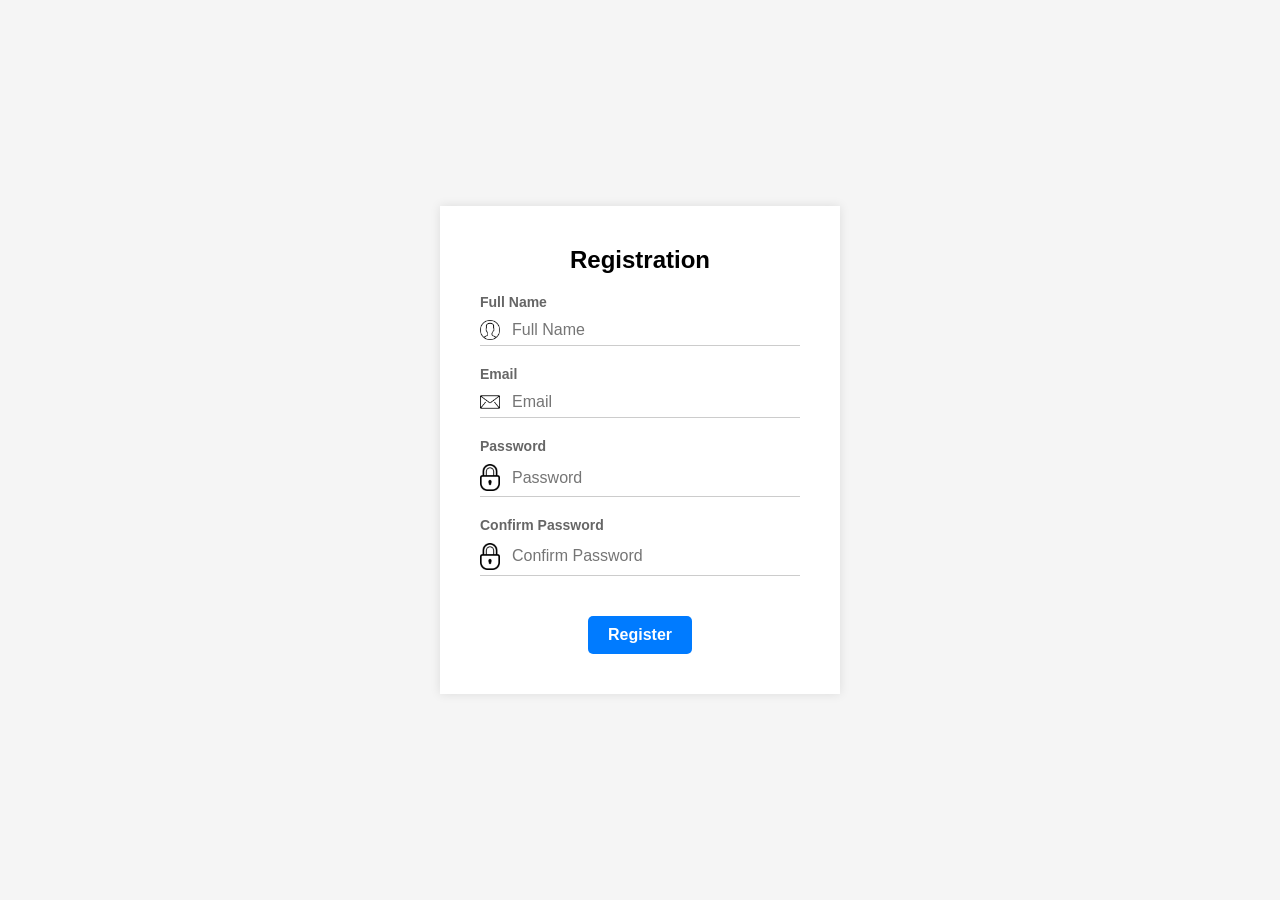
<file: index.html>
<!DOCTYPE html>
<html>

<head>
    <meta charset="UTF-8">
    <meta http-equiv="X-UA-Compatible" content="IE=edge">
    <meta name="viewport" content="width=device-width, initial-scale=1.0">
    <link rel="stylesheet" href="css/style.css">
    <title>Document</title>
</head>

<body>
    <div class="main">
        <div class="main--start">
            <h1>Registration</h1>
            <form id="registration-form">
                <p>Full Name</p>
                <div class="input-wrapper">
                    <img src="img/input0.png" alt="Icon" class="input-icon">
                    <input type="text" id="full-name" placeholder="Full Name" class="input-field">
                </div>
                <p>Email</p>
                <div class="input-wrapper">
                    <img src="img/input1.png" alt="Icon" class="input-icon">
                    <input type="text" id="email" placeholder="Email" class="input-field">
                </div>
                <p>Password</p>
                <div class="input-wrapper">
                    <img src="img/i.webp" alt="Icon" class="input-icon">
                    <input type="password" id="password" placeholder="Password" class="input-field">
                </div>
                <p>Confirm Password</p>
                <div class="input-wrapper">
                    <img src="img/i.webp" alt="Icon" class="input-icon">
                    <input type="password" id="confirm-password" placeholder="Confirm Password" class="input-field">
                </div>
                <button type="submit" class="register-button">Register</button>
            </form>
            <div id="error"></div>
        </div>
    </div>
    
    <script src="js/main.js"></script>
</body>

</html>
</file>
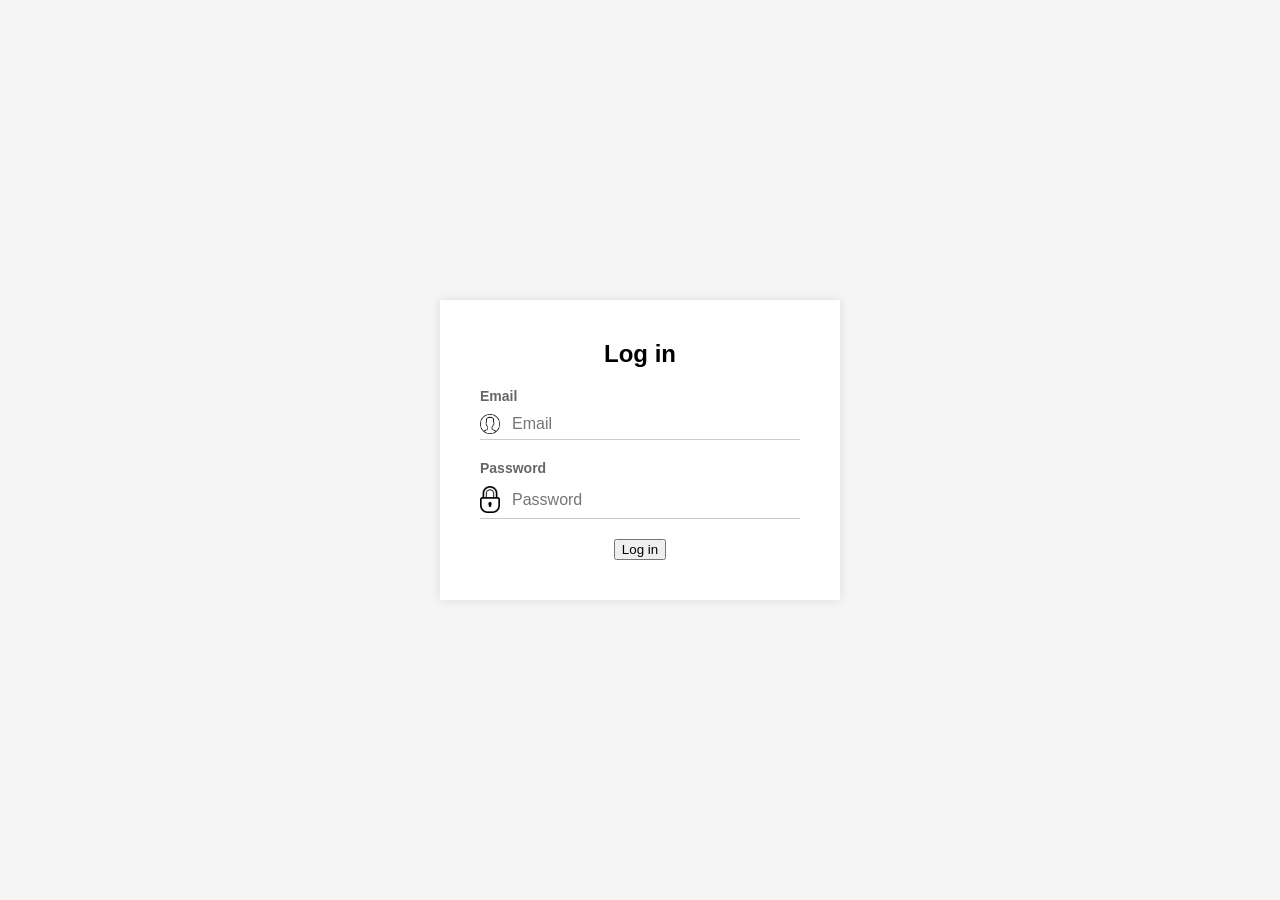
<file: html/index2.html>
<!DOCTYPE html>
<html>

<head>
    <meta charset="UTF-8">
    <meta http-equiv="X-UA-Compatible" content="IE=edge">
    <meta name="viewport" content="width=device-width, initial-scale=1.0">
    <link rel="stylesheet" href="../css/style2.css">
    <title>Document</title>
</head>

<body>
    <div class="main">
        <div class="main--start">
            <h1>Log in</h1>
            <p>Email</p>
            <div class="input-wrapper">
                <img src="../img/input0.png" alt="Icon" class="input-icon">
                <input type="text" id="email" placeholder="Email" class="input-field">
            </div>
            <p>Password</p>
            <div class="input-wrapper">
                <img src="../img/i.webp" alt="Icon" class="input-icon">
                <input type="password" id="password" placeholder="Password" class="input-field">
            </div>
            <button id="login-button">Log in</button>
        </div>
    </div>
    <div id="error"></div>

    
    <script src="../js/main2.js"></script>
</body>

</html>
</file>
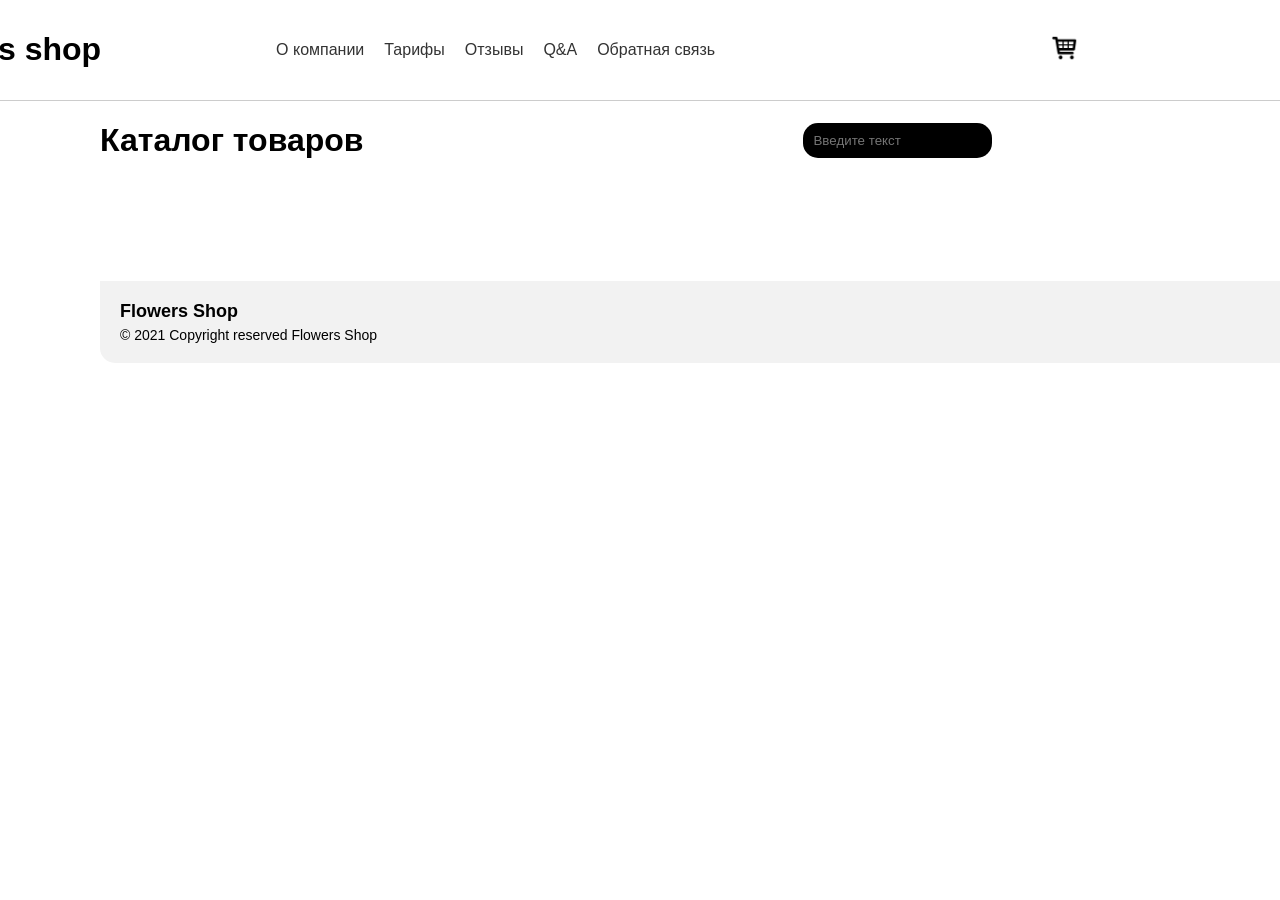
<file: html/index3.html>
<!DOCTYPE html>
<html>

<head>
    <meta charset="UTF-8">
    <meta http-equiv="X-UA-Compatible" content="IE=edge">
    <meta name="viewport" content="width=device-width, initial-scale=1.0">
    <link rel="stylesheet" href="../css/style3.css">
    <title>Document</title>
</head>

<body>
    <div class="header">
        <div class="header">
        </div>
        <h1>Flowers shop</h1>
        <div class="menu">
            <ul>
                <li> <a href="#">О компании</a> </li>
                <li> <a href="#">Тарифы</a></li>
                <li> <a href="#">Отзывы</a></li>
                <li> <a href="#">Q&A</a></li>
                <li> <a href="#">Обратная связь</a></li>
            </ul>
        </div>
        <div class="img">
            <a href="index4.html">
                <img src="../img/wmc-icon-2.png" alt="">
            </a>
        </div>
    </div>
    <div class="cl">
        <h1>Каталог товаров</h1>
        <input type="text" placeholder="Введите текст">
    </div>
    <div id="catalog"></div>
    <div class="main">
        <div class="x">
        </div>
    </div>
    <footer>
        <div class="footer">
            <div class="instabot">
                <h5>Flowers Shop</h5>
                <p>© 2021 Copyright reserved Flowers Shop</p>
            </div>
            <div class="end">
                <h4>Вернуться</h4>
                <h4>наверх</h4>
            </div>
        </div>
    </footer>

    <script src="../js/main3.js"></script>
</body>

</html>
</file>
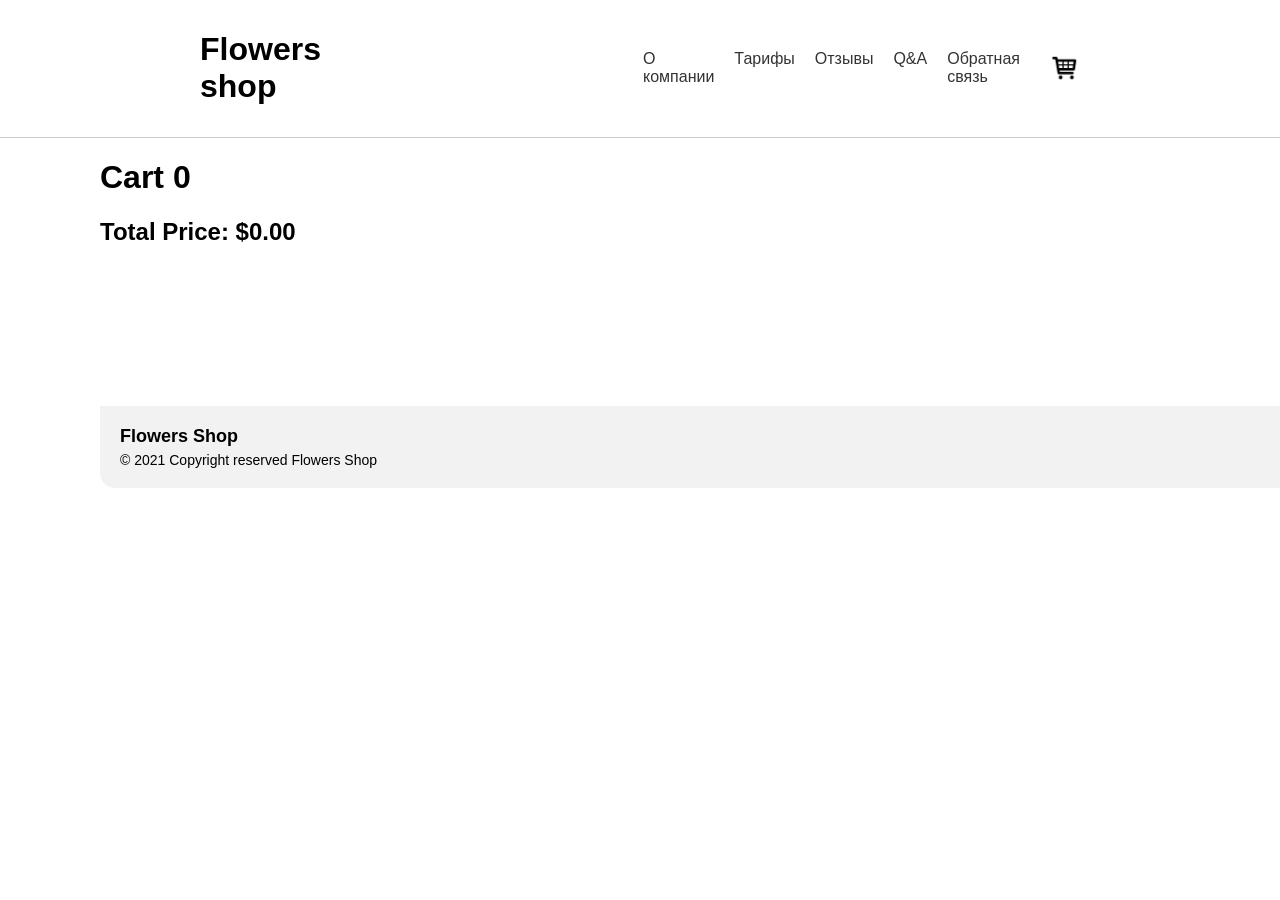
<file: html/index4.html>
<!DOCTYPE html>
<html lang="en">

<head>
    <meta charset="UTF-8">
    <meta http-equiv="X-UA-Compatible" content="IE=edge">
    <meta name="viewport" content="width=device-width, initial-scale=1.0">
    <link rel="stylesheet" href="../css/style4.css">
    <title>Document</title>
</head>

<body>
    <div class="header">
        <h1>Flowers shop</h1>
        <div class="menu">
            <ul>
                <li><a href="#">О компании</a></li>
                <li><a href="#">Тарифы</a></li>
                <li><a href="#">Отзывы</a></li>
                <li><a href="#">Q&A</a></li>
                <li><a href="#">Обратная связь</a></li>
            </ul>
        </div>
        <div class="img">
            <img src="../img/wmc-icon-2.png" alt="">
        </div>
    </div>
    <div class="cl">
        <h1>Cart <span id="cart-counter"></span></h1>
        <h2>Total Price: $<span id="cart-price"></span></h2>
    </div>
    <div class="cart">
        <div id="cart-items"></div>
    </div>
    <footer>
        <div class="footer">
            <div class="instabot">
                <h5>Flowers Shop</h5>
                <p>© 2021 Copyright reserved Flowers Shop</p>
            </div>
            <div class="end">
                <h4>Вернуться</h4>
                <h4>наверх</h4>
            </div>
        </div>
    </footer>

    <script src="../js/main4.js"></script>
</body>

</html>
</file>
<file: css/style.css>
* {
    box-sizing: border-box;
}

body {
    margin: 0;
    padding: 0;
    font-family: Arial, sans-serif;
    background-color: #f5f5f5;
}

.main {
    display: flex;
    justify-content: center;
    align-items: center;
    height: 100vh;
}

.main--start {
    width: 400px;
    padding: 40px;
    background-color: #fff;
    box-shadow: 0 0 10px rgba(0, 0, 0, 0.1);
    text-align: center;
}

h1 {
    margin: 0 0 20px;
    font-size: 24px;
    font-weight: bold;
}

p {
    margin: 10px 0;
    text-align: left;
    font-size: 14px;
    font-weight: bold;
    color: #666;
}

.input-wrapper {
    display: flex;
    align-items: center;
    margin-bottom: 20px;
    border-bottom: 1px solid #ccc;
    padding-bottom: 5px;
}

.input-icon {
    width: 20px;
    margin-right: 10px;
}

.input-field {
    flex: 1;
    border: none;
    outline: none;
    font-size: 16px;
}

button.register-button {
    margin-top: 20px;
    padding: 10px 20px;
    border: none;
    outline: none;
    border-radius: 5px;
    font-size: 16px;
    font-weight: bold;
    color: #fff;
    background-color: #007bff;
    cursor: pointer;
    transition: background-color 0.3s ease;
}

button.register-button:hover {
    background-color: #0062cc;
}
</file>
<file: css/style2.css>
* {
    box-sizing: border-box;
}

body {
    margin: 0;
    padding: 0;
    font-family: Arial, sans-serif;
    background-color: #f5f5f5;
}

.main {
    display: flex;
    justify-content: center;
    align-items: center;
    height: 100vh;
}

.main--start {
    width: 400px;
    padding: 40px;
    background-color: #fff;
    box-shadow: 0 0 10px rgba(0, 0, 0, 0.1);
    text-align: center;
}

h1 {
    margin: 0 0 20px;
    font-size: 24px;
    font-weight: bold;
}

p {
    margin: 10px 0;
    text-align: left;
    font-size: 14px;
    font-weight: bold;
    color: #666;
}

.input-wrapper {
    display: flex;
    align-items: center;
    margin-bottom: 20px;
    border-bottom: 1px solid #ccc;
    padding-bottom: 5px;
}

.input-icon {
    width: 20px;
    margin-right: 10px;
}

.input-field {
    flex: 1;
    border: none;
    outline: none;
    font-size: 16px;
}

button.register-button {
    margin-top: 20px;
    padding: 10px 20px;
    border: none;
    outline: none;
    border-radius: 5px;
    font-size: 16px;
    font-weight: bold;
    color: #fff;
    background-color: #007bff;
    cursor: pointer;
    transition: background-color 0.3s ease;
}

button.register-button:hover {
    background-color: #0062cc;
}
</file>
<file: css/style3.css>
body {
    font-family: Arial, sans-serif;
    margin: 0;
    padding: 0;
}

.container {
    max-width: 1200px;
    margin: 0 auto;
    padding: 20px;
}

.header {
    display: flex;
    align-items: center;
    justify-content: space-between;
    padding: 10px 0;
    border-bottom: 1px solid #ccc;
}

h1 {
    margin-left: -300px;
    margin-right: 10px;
}

.menu ul {
    display: flex;
    list-style: none;
    padding: 0;
    margin-left: -50px;
}

.menu li {
    margin-left: 20px;
}

.menu li a {
    text-decoration: none;
    color: #333;
}

.menu li a:hover {
    color: #ff0000;
}

.img {
    display: flex;
    align-items: center;
    margin-left: 110px;
}

.img img {
    width: 30px;
    height: 30px;
    margin-right: 200px;
    margin-left: 30px;
}

.cart {
    margin-top: 20px;
    padding: 20px;
    background-color: #f2f2f2;
}

.cl {
    display: flex;
    align-items: center;
}

.cl h1 {
    margin-left: 100px;
}

.cl input {
    padding: 10px;
    background-color: rgb(0, 0, 0);
    color: white;
    border: none;
    border-radius: 15px;
    margin-left: 430px;
}

.cl select {
    margin-left: 600px;
    background-color: silver;
    border: none;
    border-radius: 4px;
}

.add-to-cart {
    display: inline-block;
    padding: 8px 16px;
    font-size: 14px;
    font-weight: bold;
    text-align: center;
    text-decoration: none;
    background-color: #4CAF50;
    color: #ffffff;
    border: none;
    border-radius: 4px;
    cursor: pointer;
}

.add-to-cart:hover {
    background-color: #45a049;
}

.add-to-cart:active {
    background-color: #3e8e41;
}


.styled-select {
    appearance: none;
    -webkit-appearance: none;
    -moz-appearance: none;
    padding: 8px 16px;
    border: 1px solid #ccc;
    border-radius: 4px;
    background-color: #fff;
    font-size: 14px;
    font-family: Arial, sans-serif;
    color: #333;
    cursor: pointer;
}

.styled-select:hover {
    border-color: #999;
}

.styled-select:focus {
    outline: none;
    border-color: #555;
}

.cart h3 {
    font-size: 20px;
    margin: 0;
    padding-bottom: 10px;
    border-bottom: 1px solid #ccc;
}

.x {
    display: flex;
    flex-wrap: wrap;
}

.con {
    width: 25%;
    padding: 10px;
    box-sizing: border-box;
    border: 2px solid black;
    border-radius: 8px;
    margin-left: 100px;
    margin-top: 30px;
    transition: transform 0.3s ease;
}

.con:hover {
    transform: scale(1.1);
}

.cart {
    margin-top: 20px;
    padding: 20px;
    background-color: #f2f2f2;
    border: 1px solid #ccc;
}

.cart.has-items {
    border-color: #ff0000;
}

.cart-item {
    display: flex;
    align-items: center;
    margin-bottom: 10px;
}

.cart-item img {
    width: 50px;
    height: 50px;
    margin-right: 10px;
}

.cart-item div {
    display: flex;
    align-items: center;
}

.cart-item p {
    margin: 0;
    margin-right: 10px;
}

.cart-item button {
    padding: 5px 10px;
    background-color: #ff0000;
    color: #fff;
    border: none;
    cursor: pointer;
}

.plant-image {
    width: 100%;
    height: auto;
    margin-bottom: 10px;
}

.footer {
    width: 1600px;
    border-radius: 0px 0px 15px 15px;
    display: flex;
    justify-content: space-between;
    align-items: center;
    margin-top: 100px;
    margin-left: 100px;
    padding: 20px;
    background-color: #f2f2f2;
}

.instabot h5 {
    margin: 0;
    font-size: 18px;
}

.instabot p {
    margin: 5px 0 0;
    font-size: 14px;
}

.end {
    display: flex;
}

.end h4 {
    margin: 0 10px;
    font-size: 16px;
    cursor: pointer;
}
</file>
<file: css/style4.css>
body {
    font-family: Arial, sans-serif;
    margin: 0;
    padding: 0;
}

.container {
    max-width: 1200px;
    margin: 0 auto;
    padding: 20px;
}

.header {
    display: flex;
    align-items: center;
    justify-content: space-between;
    padding: 10px 0;
    border-bottom: 1px solid #ccc;
}

h1 {
    margin-left: 200px;
    margin-right: 300px;
}

.menu ul {
    display: flex;
    list-style: none;
    padding: 0;
    margin: 0;
}

.menu li {
    margin-left: 20px;
}

.menu li a {
    text-decoration: none;
    color: #333;
}

.menu li a:hover {
    color: #ff0000;
}

.img {
    display: flex;
    align-items: center;
}

.img img {
    width: 30px;
    height: 30px;
    margin-right: 200px;
    margin-left: 30px;
}

.cl h1 {
    margin-left: 100px;
    color: black;
}
.cl h2{
    color: black;
    margin-left: 100px;
}

.cart {
    margin-top: 20px;
    padding: 20px;
}

.cart-item {
    display: flex;
    align-items: center;
    padding: 10px;
    border: 1px solid #ccc;
    margin-bottom: 10px;
}

.cart-item .product-image {
    width: 80px;
    height: 80px;
    margin-right: 10px;
}

.cart-item h2 {
    margin: 0;
    font-size: 16px;
}

.cart-item p {
    margin: 0;
    font-size: 14px;
}

.cart-item .remove-item {
    margin-left: auto;
    padding: 5px 10px;
    background-color: #ff0000;
    color: #fff;
    border: none;
    cursor: pointer;
}

.cart-item .remove-item:hover {
    background-color: #cc0000;
}

.footer {
    width: 1600px;
    border-radius: 0px 0px 15px 15px;
    display: flex;
    justify-content: space-between;
    align-items: center;
    margin-top: 100px;
    margin-left: 100px;
    padding: 20px;
    background-color: #f2f2f2;
}

.instabot h5 {
    margin: 0;
    font-size: 18px;
}

.instabot p {
    margin: 5px 0 0;
    font-size: 14px;
}

.end {
    display: flex;
}

.end h4 {
    margin: 0 10px;
    font-size: 16px;
    cursor: pointer;
}
</file>
